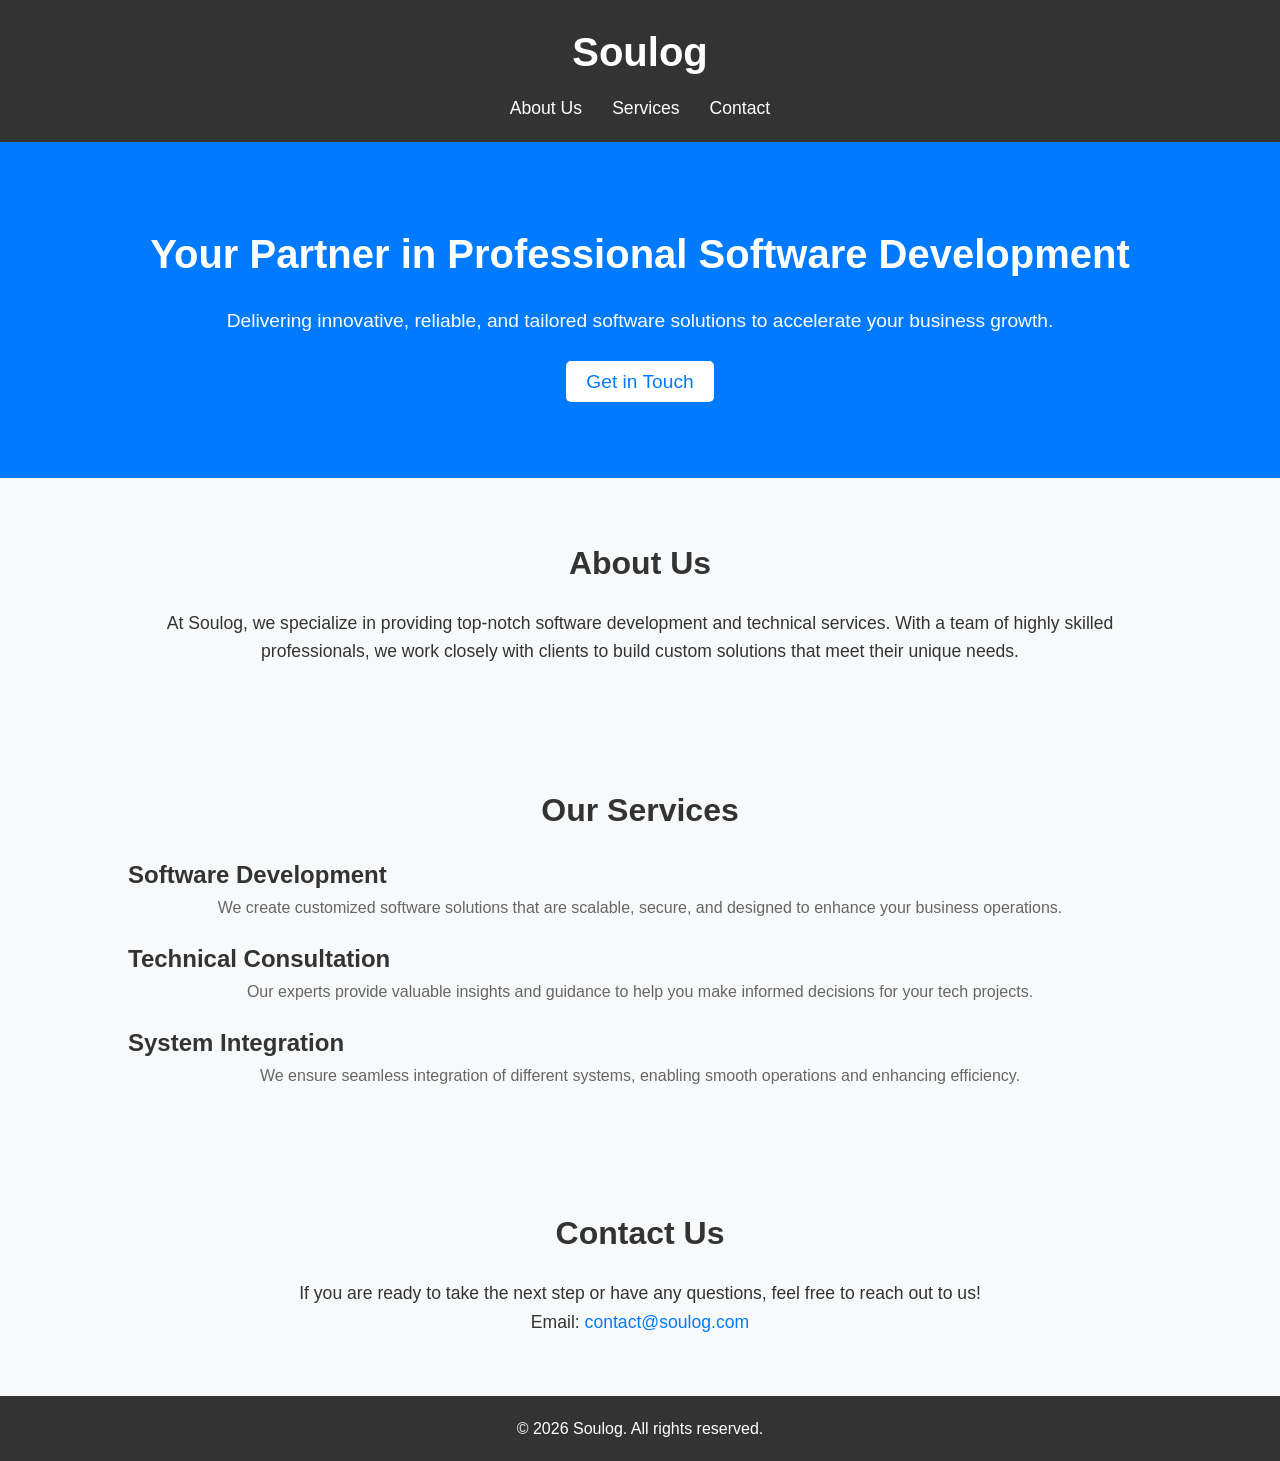
<file: index.html>
<!DOCTYPE html>
<html lang="en">
<head>
    <meta charset="UTF-8">
    <meta name="viewport" content="width=device-width, initial-scale=1.0">
    <meta http-equiv="X-UA-Compatible" content="ie=edge">
    <title>Soulog - Professional Software Development & Technical Services</title>
    <link rel="stylesheet" href="styles.css">
</head>
<body>

    <header>
        <div class="container">
            <h1>Soulog</h1>
            <nav>
                <ul>
                    <li><a href="#about">About Us</a></li>
                    <li><a href="#services">Services</a></li>
                    <li><a href="#contact">Contact</a></li>
                </ul>
            </nav>
        </div>
    </header>

    <section id="hero">
        <div class="container">
            <h2>Your Partner in Professional Software Development</h2>
            <p>Delivering innovative, reliable, and tailored software solutions to accelerate your business growth.</p>
            <a href="#contact" class="cta-button">Get in Touch</a>
        </div>
    </section>

    <section id="about">
        <div class="container">
            <h2>About Us</h2>
            <p>At Soulog, we specialize in providing top-notch software development and technical services. With a team of highly skilled professionals, we work closely with clients to build custom solutions that meet their unique needs.</p>
        </div>
    </section>

    <section id="services">
        <div class="container">
            <h2>Our Services</h2>
            <div class="service">
                <h3>Software Development</h3>
                <p>We create customized software solutions that are scalable, secure, and designed to enhance your business operations.</p>
            </div>
            <div class="service">
                <h3>Technical Consultation</h3>
                <p>Our experts provide valuable insights and guidance to help you make informed decisions for your tech projects.</p>
            </div>
            <div class="service">
                <h3>System Integration</h3>
                <p>We ensure seamless integration of different systems, enabling smooth operations and enhancing efficiency.</p>
            </div>
        </div>
    </section>

    <section id="contact">
        <div class="container">
            <h2>Contact Us</h2>
            <p>If you are ready to take the next step or have any questions, feel free to reach out to us!</p>
            <p>Email: <a href="mailto:contact@soulog.com">contact@soulog.com</a></p>
        </div>
    </section>

    <footer>
        <div class="container">
            <p>&copy; 2026 Soulog. All rights reserved.</p>
        </div>
    </footer>

</body>
</html>
</file>
<file: styles.css>
* {
    margin: 0;
    padding: 0;
    box-sizing: border-box;
}

body {
    font-family: 'Arial', sans-serif;
    line-height: 1.6;
    color: #333;
    background-color: #f8f9fa;
}

.container {
    width: 80%;
    margin: 0 auto;
    max-width: 1200px;
}

header {
    background-color: #333;
    color: white;
    padding: 20px 0;
}

header h1 {
    font-size: 2.5em;
    text-align: center;
    margin-bottom: 10px;
}

nav ul {
    list-style: none;
    display: flex;
    justify-content: center;
    gap: 30px;
}

nav ul li {
    display: inline;
}

nav ul li a {
    color: white;
    text-decoration: none;
    font-size: 1.1em;
}

nav ul li a:hover {
    text-decoration: underline;
}

#hero {
    background-color: #007bff;
    color: white;
    padding: 80px 0;
    text-align: center;
}

#hero h2 {
    font-size: 2.5em;
    margin-bottom: 20px;
}

#hero p {
    font-size: 1.2em;
    margin-bottom: 30px;
}

.cta-button {
    background-color: #fff;
    color: #007bff;
    padding: 10px 20px;
    text-decoration: none;
    font-size: 1.2em;
    border-radius: 5px;
}

.cta-button:hover {
    background-color: #f1f1f1;
}

section {
    padding: 60px 0;
}

section h2 {
    font-size: 2em;
    margin-bottom: 20px;
    text-align: center;
}

section p {
    font-size: 1.1em;
    text-align: center;
}

.service {
    margin-top: 20px;
}

.service h3 {
    font-size: 1.5em;
    color: #333;
}

.service p {
    font-size: 1em;
    color: #666;
}

#contact a {
    color: #007bff;
    text-decoration: none;
}

footer {
    background-color: #333;
    color: white;
    padding: 20px 0;
    text-align: center;
}

footer p {
    font-size: 1em;
}
</file>
